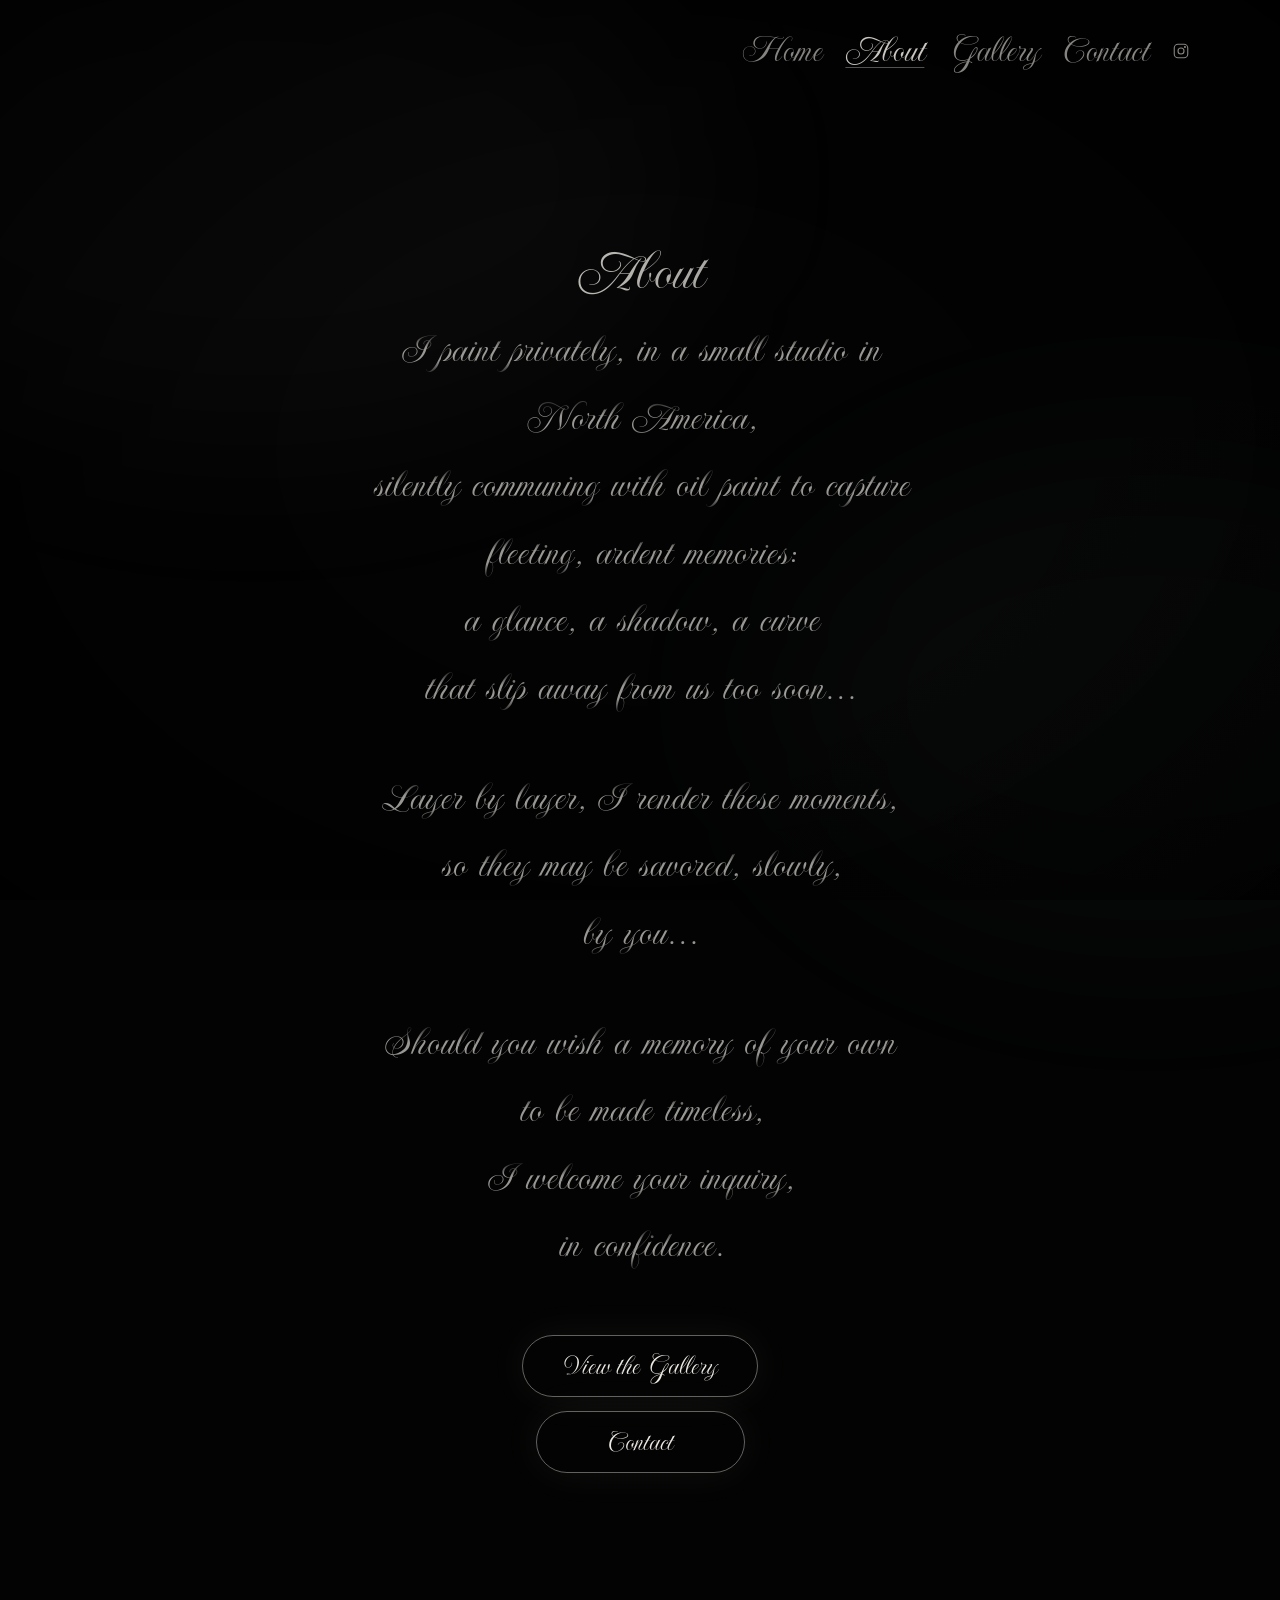
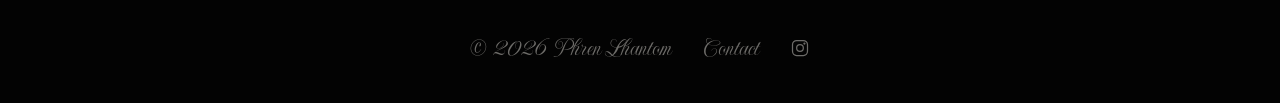
<file: about.html>
<!DOCTYPE html>
<html lang="en">
<head>
  <meta charset="utf-8">
  <meta name="viewport" content="width=device-width, initial-scale=1">
  <title>About — Phren Lhantom</title>
  <meta name="description" content="About Phren Lhantom, a painter of faces and figures in oil.">
  <meta name="theme-color" content="#030303">
  <link rel="preconnect" href="https://fonts.googleapis.com">
  <link rel="preconnect" href="https://fonts.gstatic.com" crossorigin>
  <link href="https://fonts.googleapis.com/css2?family=Imperial+Script&display=swap" rel="stylesheet">
  <link rel="stylesheet" href="styles.css?v=2026-10-25o">
  <script>document.documentElement.classList.add('js');</script>
  <script src="script.js?v=2026-10-25o" defer></script>
</head>
<body>
  <a class="skip-link" href="#main">Skip to content</a>

  <div class="site">
    <!-- Atmosphere: drifting fog and cursor halo (decorative) -->
    <div class="fog" aria-hidden="true">
      <div class="fog__blob fog__blob--a"></div>
      <div class="fog__blob fog__blob--b"></div>
      <div class="fog__vignette"></div>
    </div>
    <div class="halo" aria-hidden="true"></div>

    <div class="content">
      <nav class="nav" aria-label="Main">
        <div class="nav__links">
          <a href="index.html">Home</a>
          <a href="about.html" aria-current="page">About</a>
          <a href="gallery.html">Gallery</a>
          <a href="contact.html">Contact</a>
          <a class="nav__icon" href="https://www.instagram.com/lhantom_art/" target="_blank" rel="noopener" aria-label="Instagram (opens in a new tab)">
            <svg width="18" height="18" viewBox="0 0 24 24" fill="none" stroke="currentColor" stroke-width="1.5" aria-hidden="true" focusable="false">
              <rect x="3" y="3" width="18" height="18" rx="5"></rect>
              <circle cx="12" cy="12" r="4"></circle>
              <circle cx="17.3" cy="6.7" r="0.6" fill="currentColor"></circle>
            </svg>
          </a>
        </div>
      </nav>

      <main id="main">
        <section class="about about--page reveal" aria-labelledby="about-title">
          <h1 id="about-title" class="script-title page-title">About</h1>
          <p>I paint privately, in a small studio in North America,<br>
            silently communing with oil paint to capture fleeting, ardent memories:<br>
            a glance, a shadow, a curve<br>
            that slip away from us too soon…</p>
          <p>Layer by layer, I render these moments,<br>
            so they may be savored, slowly,<br>
            by you…</p>
          <p>Should you wish a memory of your own<br>
            to be made timeless,<br>
            I welcome your inquiry,<br>
            in confidence.</p>
          <!-- Ways onward to the other pages -->
          <p class="cta"><a class="cta__link" href="gallery.html">View the Gallery</a><a class="cta__link" href="contact.html">Contact</a></p>
        </section>
      </main>

      <footer class="footer">
        <span>© 2026 Phren Lhantom</span>
        <a href="contact.html">Contact</a>
        <a class="footer__icon" href="https://www.instagram.com/lhantom_art/" target="_blank" rel="noopener" aria-label="Instagram (opens in a new tab)">
          <svg width="20" height="20" viewBox="0 0 24 24" fill="none" stroke="currentColor" stroke-width="1.5" aria-hidden="true" focusable="false">
            <rect x="3" y="3" width="18" height="18" rx="5"></rect>
            <circle cx="12" cy="12" r="4"></circle>
            <circle cx="17.3" cy="6.7" r="0.6" fill="currentColor"></circle>
          </svg>
        </a>
      </footer>
    </div>
  </div>
</body>
</html>
</file>
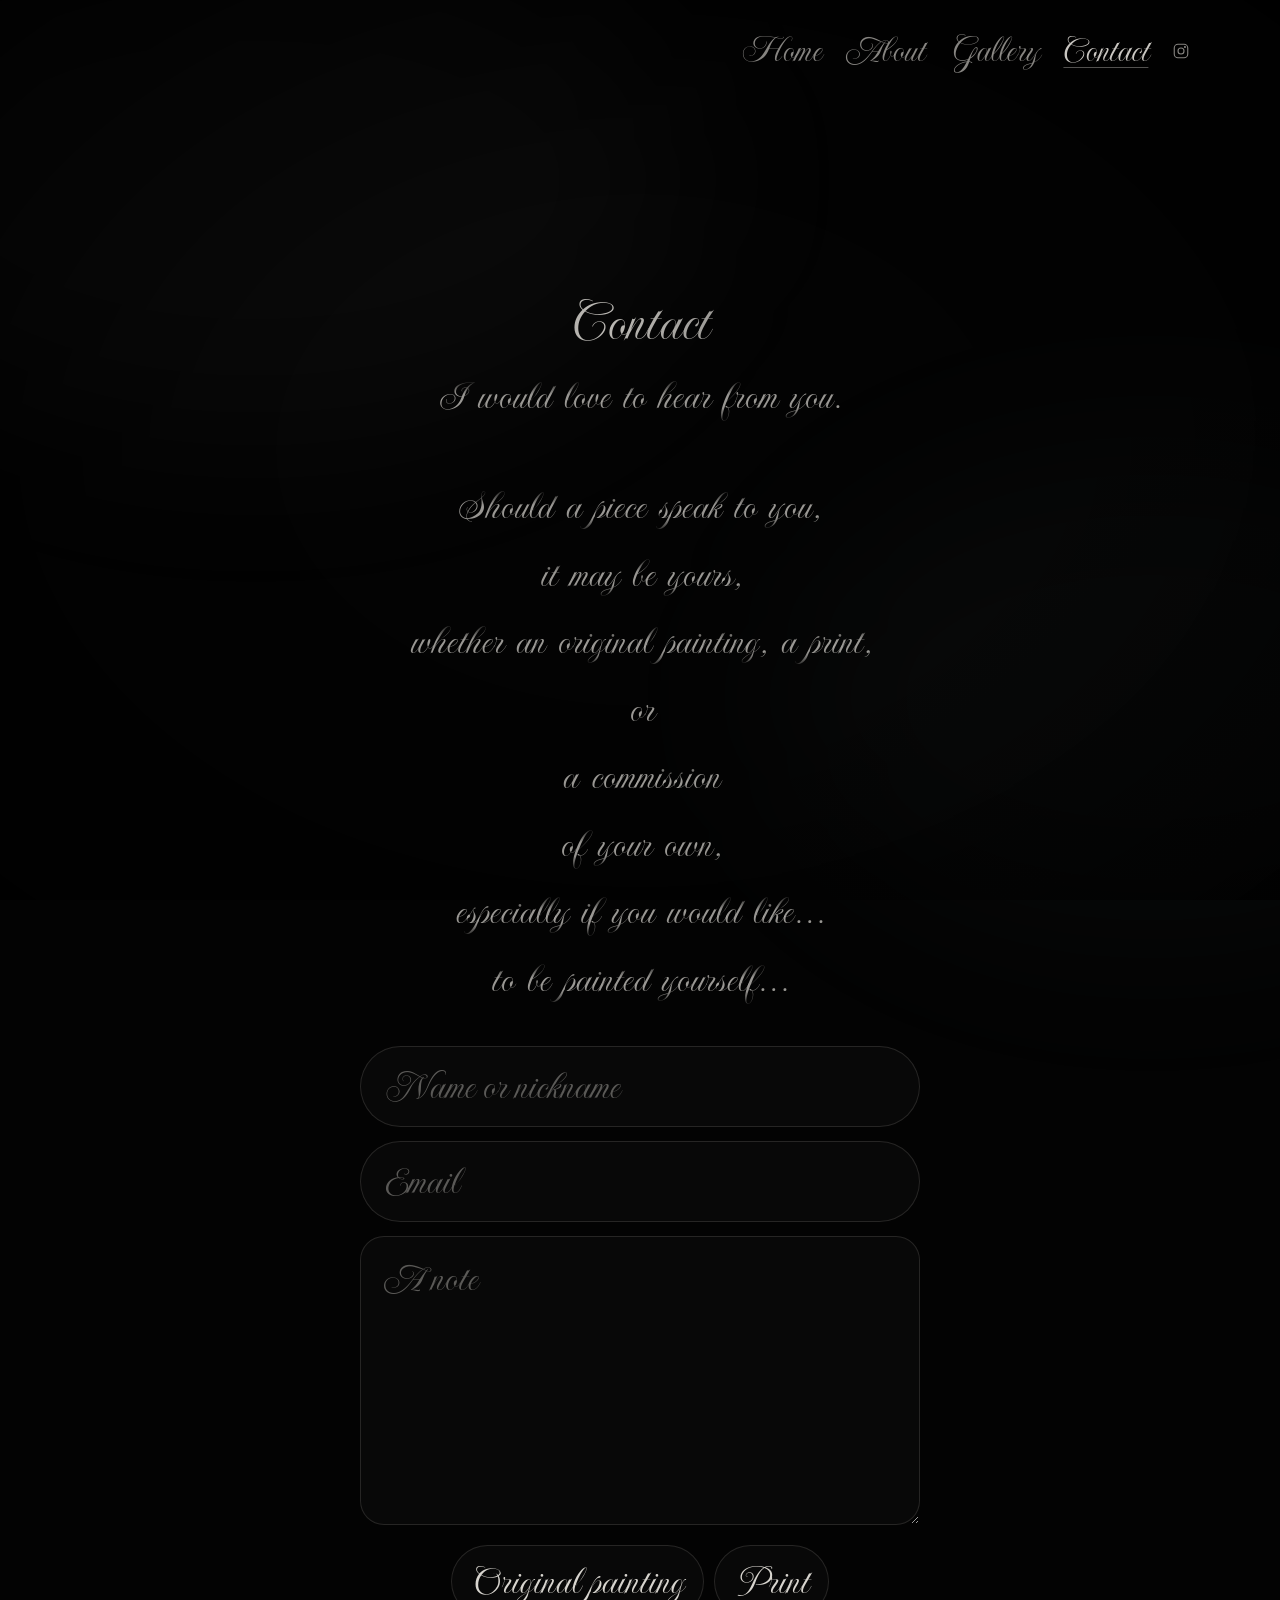
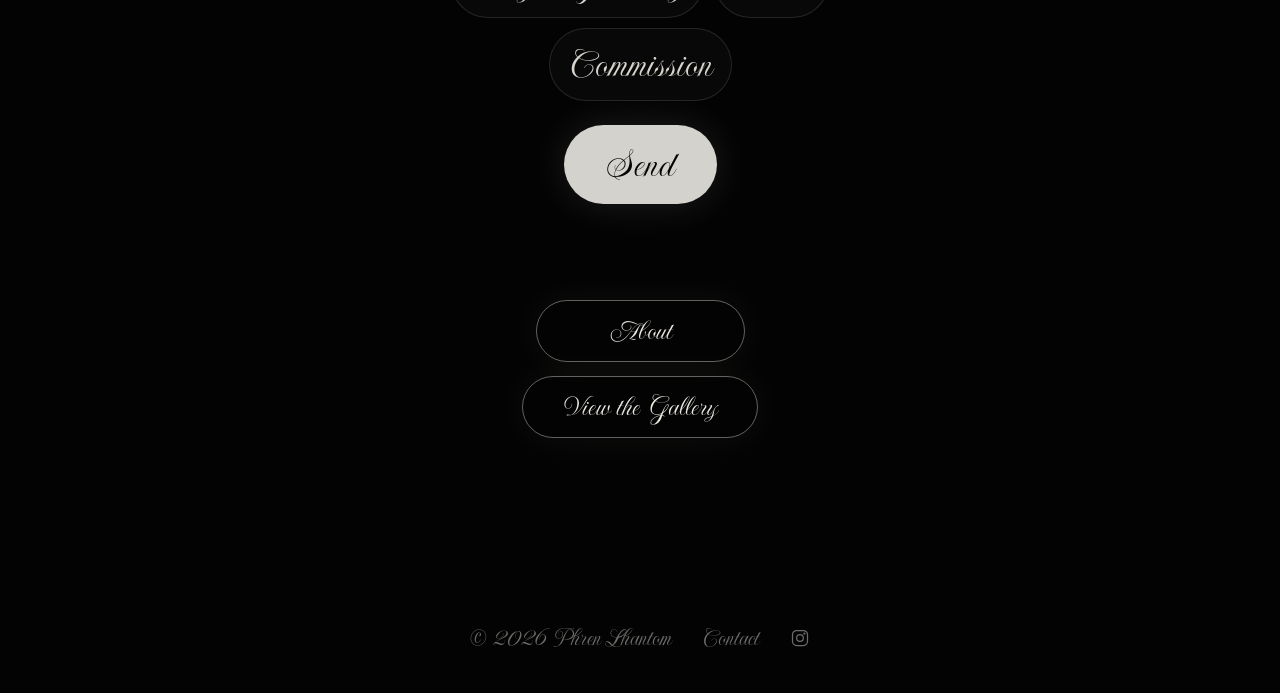
<file: contact.html>
<!DOCTYPE html>
<html lang="en">
<head>
  <meta charset="utf-8">
  <meta name="viewport" content="width=device-width, initial-scale=1">
  <title>Contact — Phren Lhantom</title>
  <meta name="description" content="Enquire about an original painting, a print, or a commission from Phren Lhantom.">
  <meta name="theme-color" content="#030303">
  <link rel="preconnect" href="https://fonts.googleapis.com">
  <link rel="preconnect" href="https://fonts.gstatic.com" crossorigin>
  <link href="https://fonts.googleapis.com/css2?family=Imperial+Script&display=swap" rel="stylesheet">
  <link rel="stylesheet" href="styles.css?v=2026-10-25o">
  <script>document.documentElement.classList.add('js');</script>
  <script src="script.js?v=2026-10-25o" defer></script>
</head>
<body>
  <a class="skip-link" href="#main">Skip to content</a>

  <div class="site">
    <!-- Atmosphere: drifting fog and cursor halo (decorative) -->
    <div class="fog" aria-hidden="true">
      <div class="fog__blob fog__blob--a"></div>
      <div class="fog__blob fog__blob--b"></div>
      <div class="fog__vignette"></div>
    </div>
    <div class="halo" aria-hidden="true"></div>

    <div class="content">
      <nav class="nav" aria-label="Main">
        <div class="nav__links">
          <a href="index.html">Home</a>
          <a href="about.html">About</a>
          <a href="gallery.html">Gallery</a>
          <a href="contact.html" aria-current="page">Contact</a>
          <a class="nav__icon" href="https://www.instagram.com/lhantom_art/" target="_blank" rel="noopener" aria-label="Instagram (opens in a new tab)">
            <svg width="18" height="18" viewBox="0 0 24 24" fill="none" stroke="currentColor" stroke-width="1.5" aria-hidden="true" focusable="false">
              <rect x="3" y="3" width="18" height="18" rx="5"></rect>
              <circle cx="12" cy="12" r="4"></circle>
              <circle cx="17.3" cy="6.7" r="0.6" fill="currentColor"></circle>
            </svg>
          </a>
        </div>
      </nav>

      <main id="main">
        <section class="form-section form-section--last reveal" aria-labelledby="contact-title">
          <div class="form-section__intro">
            <h1 id="contact-title" class="script-title script-title--tight page-title">Contact</h1>
            <p>I would love to hear from you.</p>
            <p>Should a piece speak to you,<br>
              it may be yours,<br>
              whether an original painting, a print,<br>
              or<br>
              a commission<br>
              of your own,<br>
              especially if you would like…<br>
              to be painted yourself…</p>
          </div>

          <form class="form form--enquiry" action="https://formspree.io/f/mjygnazv" method="POST">
            <input type="hidden" name="_subject" value="Website enquiry">

            <label class="visually-hidden" for="m-name">Name or nickname</label>
            <input id="m-name" name="name" placeholder="Name or nickname" autocomplete="name" required>
            <label class="visually-hidden" for="m-email">Email</label>
            <input id="m-email" name="email" type="email" placeholder="Email" autocomplete="email" required>
            <label class="visually-hidden" for="m-note">A note</label>
            <textarea id="m-note" name="note" rows="5" placeholder="A note" required></textarea>

            <fieldset class="choice">
              <legend class="visually-hidden">Your enquiry is about</legend>
              <div class="choice__options">
                <label class="choice__pill"><input type="radio" name="enquiry_type" value="Original painting"><span>Original painting</span></label>
                <label class="choice__pill"><input type="radio" name="enquiry_type" value="Print"><span>Print</span></label>
                <label class="choice__pill"><input type="radio" name="enquiry_type" value="Commission"><span>Commission</span></label>
              </div>
            </fieldset>

            <!-- Each of these is shown (and sent) only when its enquiry type is chosen.
                 The painting lists are filled in from script.js. -->
            <fieldset class="detail" data-for="Original painting" hidden disabled>
              <legend class="visually-hidden">Which original painting</legend>
              <p class="detail__text">Each original is one of a kind,<br>
                painted by hand using fine oil paints.<br>
                Once it finds its home, it belongs to you alone.<br>
                Some of them are waiting for you…<br>
                Shipping is free.<br>
                A quote will be sent to you via email with payment details.</p>
              <label class="visually-hidden" for="m-original">Painting name</label>
              <select id="m-original" name="original_painting" data-paintings="originals" required>
                <option value="">Painting name</option>
              </select>
            </fieldset>

            <fieldset class="detail" data-for="Print" hidden disabled>
              <legend class="visually-hidden">Which print</legend>
              <p class="detail__text">Prints are limited to an edition of ten small and four large per painting, exact dimensions vary, each one signed.<br>
                Shipping is not included with prints.<br>
                A quote will be sent to you via email with payment details.</p>
              <label class="visually-hidden" for="m-print">Painting name</label>
              <select id="m-print" name="print_of" data-paintings="all" required>
                <option value="">Painting name</option>
              </select>
              <div class="choice__options" role="radiogroup" aria-label="Print size">
                <label class="choice__pill"><input type="radio" name="print_size" value="Small" required><span>Small</span></label>
                <label class="choice__pill"><input type="radio" name="print_size" value="Large"><span>Large</span></label>
              </div>
            </fieldset>

            <fieldset class="detail commission" data-for="Commission" hidden disabled>
              <legend class="visually-hidden">Your commission</legend>
              <p class="detail__text">For commissions, each piece is given careful attention, so not every commission can be accepted.<br>
                Share your vision with me, and include, as best you can, a budget, timeline and as many details as possible.<br>
                Every enquiry will receive a reply directly from me, whether I approve the commission or not.<br>
                A quote will be sent to you in that email, and shipping is free.<br>
                Should your commission be approved, I will ask for an inspiration photograph,<br>
                which you can send by email and which will be kept confidential.</p>
              <label class="visually-hidden" for="m-description">Description of the piece you have in mind</label>
              <textarea id="m-description" name="commission_description" rows="4" placeholder="Description of the piece you have in mind"></textarea>
              <label class="visually-hidden" for="m-size">Desired size</label>
              <select id="m-size" name="desired_size">
                <option value="">Desired size</option>
                <option>8 × 10 in (20 × 25 cm)</option>
                <option>9 × 12 in (23 × 30 cm)</option>
                <option>11 × 14 in (28 × 36 cm)</option>
                <option>12 × 16 in (30 × 40 cm)</option>
                <option>16 × 20 in (40 × 50 cm)</option>
                <option>18 × 24 in (45 × 60 cm)</option>
                <option>20 × 24 in (50 × 60 cm)</option>
                <option>24 × 30 in (60 × 75 cm)</option>
                <option>24 × 36 in (60 × 90 cm)</option>
                <option>30 × 40 in (75 × 100 cm)</option>
                <option>36 × 48 in (90 × 120 cm)</option>
                <option>Not sure yet</option>
                <option>Another size (in my note)</option>
              </select>
              <!-- A plain field showing its placeholder; it becomes a date picker when tapped (script.js) -->
              <label class="visually-hidden" for="m-date">Desired date to be received by</label>
              <input id="m-date" name="receive_by" type="text" placeholder="Desired date to be received by" data-date-field>
              <label class="visually-hidden" for="m-purpose">Purpose of the painting</label>
              <select id="m-purpose" name="purpose">
                <option value="">Purpose of the painting</option>
                <option>For yourself</option>
                <option>A gift</option>
                <option>A birthday</option>
                <option>An anniversary</option>
                <option>A wedding or engagement</option>
                <option>A memorial</option>
                <option>For a home or space</option>
                <option>Something else (in my note)</option>
              </select>
              <label class="visually-hidden" for="m-budget">Budget in Canadian dollars (CAD)</label>
              <input id="m-budget" name="budget" placeholder="Budget (Canadian $)">

              <!-- Used once uploads are switched on in script.js -->
              <div class="upload">
                <div class="upload__row">
                  <label class="upload__button" for="m-photo">Add inspiration photo</label>
                  <input id="m-photo" class="visually-hidden" type="file" name="inspiration_photo" accept=".jpg,.jpeg,.png,.heic,image/jpeg,image/png,image/heic" required>
                  <span class="upload__name" aria-live="polite">No photo chosen</span>
                </div>
                <p class="upload__note">Inspiration photos are kept confidential. JPG, PNG or HEIC, up to 10 MB.</p>
              </div>

              <!-- Discount questions, answered with a switch -->
              <label class="toggle">
                <span class="toggle__text">Would you be open to me sharing your commission on my socials, with a photograph of the finished piece?
                  <strong class="toggle__offer">You&nbsp;will&nbsp;receive&nbsp;15%&nbsp;off.</strong></span>
                <input class="toggle__input" type="checkbox" role="switch" name="share_on_socials" value="Yes">
                <span class="toggle__switch" aria-hidden="true"></span>
              </label>
              <label class="toggle">
                <span class="toggle__text">Would you also be happy for your piece to live on as a limited edition print for others to collect?
                  <strong class="toggle__offer">You&nbsp;will&nbsp;receive&nbsp;25%&nbsp;off.</strong></span>
                <input class="toggle__input" type="checkbox" role="switch" name="offer_as_print" value="Yes">
                <span class="toggle__switch" aria-hidden="true"></span>
              </label>
              <p class="detail__text">Should you accept both, you will receive 40% off.<br>
                (Sharing on socials, 15% off + limited edition prints, 25% off = 40% off)</p>
            </fieldset>

            <button type="submit">Send</button>
            <p class="form__status" role="status" aria-live="polite"></p>
          </form>

          <!-- Ways onward to the other pages -->
          <p class="cta cta--end"><a class="cta__link" href="about.html">About</a><a class="cta__link" href="gallery.html">View the Gallery</a></p>
        </section>
      </main>

      <footer class="footer">
        <span>© 2026 Phren Lhantom</span>
        <a href="contact.html" aria-current="page">Contact</a>
        <a class="footer__icon" href="https://www.instagram.com/lhantom_art/" target="_blank" rel="noopener" aria-label="Instagram (opens in a new tab)">
          <svg width="20" height="20" viewBox="0 0 24 24" fill="none" stroke="currentColor" stroke-width="1.5" aria-hidden="true" focusable="false">
            <rect x="3" y="3" width="18" height="18" rx="5"></rect>
            <circle cx="12" cy="12" r="4"></circle>
            <circle cx="17.3" cy="6.7" r="0.6" fill="currentColor"></circle>
          </svg>
        </a>
      </footer>
    </div>
  </div>
</body>
</html>
</file>
<file: styles.css>
/* Phren Lhantom — single-page portfolio */

:root {
  --bg: #030303;
  --text: #d8d5cf;
  --bright: #ece9e3;
  --muted: #5e5d5b;
  --field-border: rgba(216, 213, 207, .14);
  --field-border-focus: rgba(216, 213, 207, .45);
  --field-fill: rgba(255, 255, 255, .025);
  --button-bg: rgba(236, 233, 227, .9);

  /* One romantic script for every word on the site (name, titles, text, menu, form, footer) */
  --script: 'Imperial Script', cursive;
  --prose-font: var(--script);
  --body-font: var(--script);

  /* About, Contact intro and the menu share one size and brightness
     (large enough to read comfortably in a script font, faded like a whisper) */
  --text-size: clamp(32px, 3vw, 38px);
  /* Everything in the contact form matches the Contact paragraph size */
  --form-size: var(--prose-size);
  --text-color: rgba(216, 213, 207, .62);

  /* About and Contact text: larger, and lit like candlelight along each line.
     The fade repeats once per line, so the middle of every letter is bright
     and the long upper and lower flourishes fade away. */
  --prose-size: clamp(35px, 3.3vw, 44px);
  /* Soft, faded ink */
  --prose-color: rgba(226, 223, 217, .68);
  --prose-line: 1.6em;
  /* The same lighting as a mask, for the shimmering name */
  --letter-fade: linear-gradient(to bottom,
    rgba(0, 0, 0, .35) 0%, rgba(0, 0, 0, .35) 30%, #000 47%,
    #000 66%, rgba(0, 0, 0, .35) 82%, rgba(0, 0, 0, .35) 100%);


  --pagepad: clamp(24px, 7vw, 96px);
  --focus-ring: 1px solid rgba(236, 233, 227, .7);
}

/* ---------- Base ---------- */

*, *::before, *::after { box-sizing: border-box; }

html { scroll-behavior: smooth; }

body {
  margin: 0;
  background: var(--bg);
  color: var(--text);
  font-family: var(--body-font);
  /* This script sets words close together; open them up a little */
  word-spacing: .12em;
  /* No fake italics or bold on the script font */
  font-synthesis: none;
  -webkit-font-smoothing: antialiased;
}

a {
  color: inherit;
  text-decoration: none;
  transition: opacity .6s ease;
}
a:hover { opacity: .5; }

input, textarea, button, select { font: inherit; color: inherit; }

input::placeholder, textarea::placeholder { color: var(--text); opacity: .4; }

/* Ghost cursor; form fields keep the normal text cursor */
html, body, a, button, label, figure, figure * {
  cursor: url("data:image/svg+xml,%3Csvg xmlns='http://www.w3.org/2000/svg' width='20' height='23' viewBox='0 0 28 32'%3E%3Cpath d='M5 15a9 9 0 0 1 18 0v13l-3-2.3-3 2.3-3-2.3-3 2.3-3-2.3-3 2.3z' fill='%23ecebe7' fill-opacity='.88' stroke='%230a0a0b' stroke-width='1.3' stroke-linejoin='round'/%3E%3Ccircle cx='11' cy='14' r='1.5' fill='%230a0a0b'/%3E%3Ccircle cx='17' cy='14' r='1.5' fill='%230a0a0b'/%3E%3C/svg%3E") 10 4, auto !important;
}
input, textarea { cursor: text; }
/* No ghost over an enlarged painting */
.lightbox, .lightbox * { cursor: default !important; }
.lightbox__close { cursor: pointer !important; }

/* Keyboard focus */
:focus-visible {
  outline: var(--focus-ring);
  outline-offset: 4px;
  border-radius: 4px;
}

.visually-hidden {
  position: absolute !important;
  width: 1px;
  height: 1px;
  margin: -1px;
  padding: 0;
  overflow: hidden;
  clip: rect(0 0 0 0);
  white-space: nowrap;
  border: 0;
}

.skip-link {
  position: absolute;
  left: 16px;
  top: -100px;
  z-index: 10;
  padding: 10px 18px;
  border-radius: 999px;
  background: var(--bright);
  color: var(--bg);
  font-style: italic;
}
.skip-link:focus { top: 16px; }
.skip-link:hover { opacity: 1; }

/* ---------- Layout ---------- */

.site {
  position: relative;
  min-height: 100vh;
  overflow: hidden;
}

.content {
  position: relative;
  z-index: 1;
}

/* ---------- Atmosphere ---------- */

.fog {
  position: fixed;
  inset: 0;
  z-index: 0;
  pointer-events: none;
  animation: breathe 14s ease-in-out infinite;
}

.fog__blob {
  position: absolute;
  border-radius: 50%;
  filter: blur(90px);
}
.fog__blob--a {
  width: 70vw;
  height: 60vh;
  left: -15vw;
  top: -10vh;
  background: rgba(190, 192, 200, .035);
  animation: drift1 40s ease-in-out infinite;
}
.fog__blob--b {
  width: 60vw;
  height: 55vh;
  right: -20vw;
  bottom: -5vh;
  background: rgba(170, 172, 182, .03);
  animation: drift2 52s ease-in-out infinite;
}
.fog__vignette {
  position: absolute;
  inset: 0;
  background: radial-gradient(ellipse at 50% 50%, transparent 40%, rgba(0, 0, 0, .7) 100%);
}

.halo {
  position: fixed;
  left: 0;
  top: 0;
  z-index: 2;
  width: 240px;
  height: 240px;
  border-radius: 50%;
  pointer-events: none;
  background: radial-gradient(circle, rgba(225, 225, 235, .10) 0%, rgba(225, 225, 235, .05) 30%, rgba(225, 225, 235, 0) 65%);
  mix-blend-mode: screen;
  opacity: 0;
  transform: translate(-9999px, -9999px);
  transition: opacity 1.2s ease;
}
.halo:not(.is-enabled) { display: none; }

/* Soft light where a finger touches empty space */
.tap-light {
  position: fixed;
  z-index: 2;
  width: 160px;
  height: 160px;
  margin: -80px 0 0 -80px;
  border-radius: 50%;
  pointer-events: none;
  background: radial-gradient(circle, rgba(236, 233, 227, .22) 0%, rgba(225, 225, 235, .08) 35%, rgba(225, 225, 235, 0) 68%);
  mix-blend-mode: screen;
  animation: tap-light 1.6s ease-out forwards;
}

@keyframes drift1 {
  0%, 100% { transform: translate(-10%, -5%) scale(1); }
  50%      { transform: translate(8%, 6%) scale(1.15); }
}
@keyframes drift2 {
  0%, 100% { transform: translate(6%, 4%) scale(1.1); }
  50%      { transform: translate(-8%, -6%) scale(.95); }
}
@keyframes breathe {
  0%, 100% { opacity: .85; }
  50%      { opacity: 1; }
}
@keyframes haunt {
  0%, 100% { opacity: .5; transform: translateY(0); filter: blur(.8px); }
  50%      { opacity: .95; transform: translateY(-8px); filter: blur(0); }
}
@keyframes tap-light {
  0%   { opacity: 0; transform: scale(.4); }
  15%  { opacity: 1; }
  100% { opacity: 0; transform: scale(1.15); }
}
@keyframes shimmer {
  0%   { background-position: 0% 50%; }
  100% { background-position: 200% 50%; }
}

/* ---------- Scroll reveal (only when JS is running) ---------- */

.js .reveal {
  opacity: 0;
  transform: translateY(28px);
  filter: blur(10px);
  transition: opacity 1.8s ease, transform 1.8s ease, filter 1.8s ease;
}
.js .reveal--hero { transition-duration: 2.2s; }
.js .reveal.is-visible {
  opacity: 1;
  transform: none;
  filter: blur(0);
}

/* ---------- Nav ---------- */

.nav {
  display: flex;
  justify-content: flex-end;
  align-items: center;
  flex-wrap: wrap;
  gap: 12px 28px;
  padding: 28px var(--pagepad);
  font-family: var(--prose-font);
  font-size: var(--text-size);
  color: var(--text-color);
}

.nav__links {
  display: flex;
  flex-wrap: wrap;
  align-items: center;
  gap: 0 24px;
}
.nav__links a {
  display: inline-flex;
  align-items: center;
}
/* The page you're on */
.nav__links a[aria-current="page"] {
  color: rgba(236, 233, 227, .85);
  text-decoration: underline;
  text-decoration-thickness: 1px;
  text-underline-offset: 6px;
  text-decoration-color: rgba(236, 233, 227, .35);
}

/* ---------- Hero ---------- */

.hero {
  padding: clamp(48px, 10vw, 140px) var(--pagepad) clamp(40px, 7vw, 96px);
  text-align: center;
}

.hero__name {
  margin: 0;
  font-family: var(--prose-font);
  font-weight: 400;
  font-size: clamp(42px, 12vw, 140px);
  line-height: 1.6;
  word-spacing: .12em;
  background: linear-gradient(100deg,
    rgba(220, 217, 211, .25) 0%,
    rgba(240, 238, 234, .95) 25%,
    rgba(220, 217, 211, .25) 50%,
    rgba(240, 238, 234, .95) 75%,
    rgba(220, 217, 211, .25) 100%);
  background-size: 200% 100%;
  -webkit-background-clip: text;
  background-clip: text;
  color: transparent;
  will-change: transform, opacity;
  animation: haunt 7s ease-in-out infinite, shimmer 14s linear infinite;
  /* Bright through the middle of the letters, the tall loops and tails fade */
  -webkit-mask-image: var(--letter-fade);
  mask-image: var(--letter-fade);
}

/* ---------- Section titles ---------- */

.script-title {
  margin: 0 0 12px;
  font-family: var(--script);
  font-weight: 400;
  /* Smaller than the name on phones, so the name stays the focus */
  font-size: clamp(30px, 8.2vw, 60px);
  line-height: 1.1;
  text-align: center;
  background: linear-gradient(100deg, rgba(236, 233, 227, .35), rgba(236, 233, 227, .8) 45%, rgba(236, 233, 227, .35));
  -webkit-background-clip: text;
  background-clip: text;
  color: transparent;
  filter: blur(.3px);
}
.script-title--tight { margin-bottom: 8px; }

/* ---------- About ---------- */

.about {
  max-width: 680px;
  margin: 0 auto;
  padding: clamp(24px, 5vw, 64px) var(--pagepad) clamp(64px, 10vw, 140px);
  text-align: center;
}
.about p:not(.cta) {
  margin: 0;
  font-family: var(--prose-font);
  font-size: var(--prose-size);
  line-height: var(--prose-line);
  word-spacing: .12em;
  /* Bright middle of each line, faded loops above and below:
     the fade repeats once per line as a mask */
  color: var(--prose-color);
  -webkit-mask: var(--letter-fade) 0 0 / 100% var(--prose-line) repeat-y;
  mask: var(--letter-fade) 0 0 / 100% var(--prose-line) repeat-y;
  text-wrap: pretty;
}

.about p + p:not(.cta) { margin-top: 1em; }
/* A line that must not wrap; it shrinks a touch on the narrowest phones instead */
.one-line {
  white-space: nowrap;
  font-size: min(1em, 7.4vw);
}
.about .cta { margin-top: clamp(32px, 6vw, 56px); }

/* ---------- Gallery ---------- */

.gallery {
  max-width: 1280px;
  margin: 0 auto;
  padding: 0 clamp(20px, 7vw, 96px);
}

.gallery__grid {
  columns: 2 300px;
  column-gap: clamp(24px, 5vw, 72px);
}

.gallery__noscript { text-align: center; opacity: .7; }

/* Gallery page */
.gallery--page { padding-bottom: clamp(48px, 8vw, 112px); }
.page-title { padding-top: clamp(24px, 6vw, 72px); }
.gallery--page .page-title { margin-bottom: clamp(28px, 5vw, 56px); }

/* Home page: one featured painting, then a way into the gallery */
.gallery--featured { padding-bottom: clamp(64px, 10vw, 140px); }
.gallery__grid--featured {
  columns: 1;
  max-width: 460px;
  margin: 0 auto;
}

/* One or more buttons to other pages, stacked and centered */
.cta {
  display: flex;
  flex-direction: column;
  align-items: center;
  gap: 14px;
  margin: 0;
  text-align: center;
}
/* At the end of the Gallery and Contact pages */
.cta--end { margin-top: clamp(40px, 8vw, 96px); }
/* Stacked buttons share one width so they line up */
.cta__link { min-width: 11em; justify-content: center; }
.cta__link {
  display: inline-flex;
  align-items: center;
  min-height: 48px;
  padding: 12px 40px;
  border: 1px solid var(--field-border-focus);
  border-radius: 999px;
  font-size: 19px;
  font-style: italic;
  color: var(--bright);
  box-shadow: 0 0 40px rgba(236, 233, 227, .06);
  transition: background .8s ease, box-shadow .8s ease;
}
.cta__link:hover {
  opacity: 1;
  background: rgba(236, 233, 227, .06);
  box-shadow: 0 0 60px rgba(236, 233, 227, .16);
}

.piece {
  position: relative;
  margin: 0 0 clamp(28px, 5vw, 72px);
  break-inside: avoid;
  border-radius: 18px;
  overflow: hidden;
  /* Keeps rounded corners clipping the scaled image in Safari */
  isolation: isolate;
  box-shadow: 0 30px 80px -20px rgba(0, 0, 0, .8), 0 0 60px -10px rgba(200, 200, 210, .03);
  transition: box-shadow 1s ease;
}
.js .piece.reveal {
  transition: opacity 1.6s ease, transform 1.6s ease, filter 1.6s ease, box-shadow 1s ease;
}
.piece:focus-visible { outline-offset: 6px; border-radius: 18px; }

.piece__art {
  position: relative;
  transition: transform 1.4s ease;
}

.piece__placeholder {
  display: flex;
  align-items: center;
  justify-content: center;
  background: radial-gradient(ellipse at 50% 40%, #1c1c1f, #121214);
  font-family: var(--body-font);
  font-size: 14px;
  color: var(--muted);
}

/* The image sits over the placeholder until it loads, then takes its natural ratio */
.piece__img {
  position: absolute;
  inset: 0;
  width: 100%;
  height: 100%;
  object-fit: cover;
  opacity: 0;
}
.piece.has-image .piece__placeholder { display: none; }
.piece.has-image .piece__img {
  position: static;
  display: block;
  height: auto;
  opacity: 1;
}

/* Copyright mark, bottom-right of every painting */
.watermark {
  position: absolute;
  right: 14px;
  bottom: 12px;
  z-index: 1;
  pointer-events: none;
  user-select: none;
  font-family: var(--script);
  font-size: 19px;
  line-height: 1;
  color: rgba(236, 233, 227, .55);
  text-shadow: 0 1px 6px rgba(0, 0, 0, .6);
}
/* The caption covers the bottom of the tile, so the mark moves out of its way */
.piece:focus-visible .watermark { opacity: 0; }
@media (hover: hover) {
  .piece:hover .watermark { opacity: 0; }
}
.watermark { transition: opacity .9s ease; }

/* Stops long-press "Save image" on phones */
.piece__img,
.lightbox__img {
  -webkit-touch-callout: none;
  -webkit-user-drag: none;
  user-select: none;
}

.piece__caption {
  position: absolute;
  inset: 0;
  display: flex;
  flex-direction: column;
  justify-content: flex-end;
  gap: 2px;
  padding: 28px;
  background: linear-gradient(to top, rgba(8, 8, 9, .88), rgba(8, 8, 9, 0) 55%);
  opacity: 0;
  transition: opacity .9s ease;
}
.piece__title {
  font-size: 24px;
  font-style: italic;
  color: var(--bright);
}
.piece__meta {
  font-size: 16px;
  opacity: .75;
}

/* Details: hover (mouse) or keyboard focus; a tap enlarges instead */
.piece:focus-visible .piece__caption { opacity: 1; }
.piece:focus-visible .piece__art { transform: scale(1.03); }
.piece:focus-visible {
  box-shadow: 0 30px 80px -20px rgba(0, 0, 0, .8), 0 0 60px -10px rgba(200, 200, 210, .12);
}

@media (hover: hover) {
  .piece:hover .piece__caption { opacity: 1; }
  .piece:hover .piece__art { transform: scale(1.03); }
  .piece:hover {
    box-shadow: 0 30px 80px -20px rgba(0, 0, 0, .8), 0 0 60px -10px rgba(200, 200, 210, .12);
  }
}

/* ---------- Lightbox (enlarged painting) ---------- */

.lightbox-open { overflow: hidden; }
/* No halo or tap light over an enlarged painting */
.lightbox-open .halo,
.lightbox-open .tap-light { display: none !important; }

.lightbox {
  width: 100vw;
  height: 100dvh;
  max-width: none;
  max-height: none;
  margin: 0;
  padding: 0;
  border: 0;
  background: transparent;
  color: var(--text);
}
.lightbox[open] {
  display: flex;
  align-items: center;
  justify-content: center;
  animation: lightbox-in .5s ease;
}
.lightbox::backdrop {
  background: rgba(2, 2, 2, .95);
}
.lightbox:focus-visible { outline: none; }

.lightbox__figure {
  display: flex;
  flex-direction: column;
  align-items: center;
  gap: 16px;
  margin: 0;
  padding: 64px 16px 32px;
  max-width: 100%;
  max-height: 100%;
}

.lightbox__art { position: relative; }
.lightbox__art .watermark { font-size: clamp(19px, 3vw, 29px); right: 18px; bottom: 14px; }

.lightbox__img {
  display: block;
  max-width: min(100%, 1400px);
  max-height: calc(100dvh - 180px);
  object-fit: contain;
  border-radius: 8px;
}
.lightbox__placeholder {
  width: min(88vw, calc((100dvh - 180px) * .75), 900px);
  border-radius: 8px;
}

.lightbox__caption {
  display: flex;
  flex-direction: column;
  align-items: center;
  gap: 2px;
  text-align: center;
}
.lightbox__title {
  font-size: 24px;
  font-style: italic;
  color: var(--bright);
}
.lightbox__meta {
  font-size: 16px;
  opacity: .75;
}
.lightbox__availability {
  margin-top: 4px;
  font-size: 16px;
  font-style: italic;
  color: var(--bright);
}

.lightbox__close {
  position: absolute;
  top: 12px;
  right: 12px;
  width: 44px;
  height: 44px;
  border: 0;
  border-radius: 50%;
  background: transparent;
  font-size: 32px;
  line-height: 1;
  opacity: .8;
  transition: opacity .6s ease;
}
.lightbox__close:hover { opacity: 1; }

@keyframes lightbox-in {
  from { opacity: 0; }
  to   { opacity: 1; }
}

/* ---------- Forms ---------- */

.form-section {
  max-width: 560px;
  margin: 0 auto;
  padding: clamp(40px, 9vw, 128px) var(--pagepad) clamp(64px, 10vw, 140px);
}
.form-section--last { padding-bottom: clamp(80px, 12vw, 160px); }

.form-section__intro {
  margin-bottom: 32px;
  text-align: center;
}
.form-section__intro p,
.detail__text {
  margin: 0;
  font-family: var(--prose-font);
  font-size: var(--prose-size);
  line-height: var(--prose-line);
  word-spacing: .12em;
  /* Bright middle of each line, faded loops above and below:
     the fade repeats once per line as a mask */
  color: var(--prose-color);
  -webkit-mask: var(--letter-fade) 0 0 / 100% var(--prose-line) repeat-y;
  mask: var(--letter-fade) 0 0 / 100% var(--prose-line) repeat-y;
  text-wrap: pretty;
}
.form-section__intro p + p { margin-top: 1em; }
.detail__text { text-align: center; }

.form {
  display: flex;
  flex-direction: column;
  gap: 14px;
}

.form input,
.form textarea,
.form select {
  width: 100%;
  border: 1px solid var(--field-border);
  border-radius: 999px;
  background: var(--field-fill);
  padding: 14px 22px;
  font-size: var(--form-size);
  outline: none;
  transition: border-color .6s ease, box-shadow .6s ease;
}
.form textarea {
  border-radius: 24px;
  padding: 16px 22px;
  resize: vertical;
}
/* Painting picker: a pill like the other fields, with a thin arrow */
.form select {
  appearance: none;
  padding-right: 48px;
  background-image: url("data:image/svg+xml,%3Csvg xmlns='http://www.w3.org/2000/svg' width='12' height='8' viewBox='0 0 12 8'%3E%3Cpath d='M1 1.5l5 5 5-5' fill='none' stroke='%23d8d5cf' stroke-width='1.3'/%3E%3C/svg%3E");
  background-repeat: no-repeat;
  background-position: right 22px center;
}
.form select:invalid,
.form select:has(option[value=""]:checked) { color: rgba(216, 213, 207, .4); }
.form option { background: var(--bg); color: var(--text); }

.form input:focus,
.form textarea:focus,
.form select:focus {
  border-color: var(--field-border-focus);
}
/* A soft extra ring so keyboard users can find the field */
.form input:focus-visible,
.form textarea:focus-visible {
  outline: none;
  box-shadow: 0 0 0 3px rgba(236, 233, 227, .08);
}

.form button {
  align-self: center;
  margin-top: 10px;
  border: 0;
  border-radius: 999px;
  padding: 14px 44px;
  background: var(--button-bg);
  color: var(--bg);
  font-size: var(--form-size);
  font-style: italic;
  box-shadow: 0 0 40px rgba(236, 233, 227, .12);
  transition: box-shadow .8s ease, background .8s ease;
}
.form button:hover {
  background: var(--bright);
  box-shadow: 0 0 60px rgba(236, 233, 227, .28);
}
.form button:disabled { opacity: .6; }
.form button:focus-visible { outline-offset: 4px; border-radius: 999px; }

/* Groups of fields (enquiry type, commission details) */
.form fieldset {
  min-width: 0;
  margin: 0;
  padding: 0;
  border: 0;
}
.detail {
  display: flex;
  flex-direction: column;
  gap: 14px;
  margin-top: 10px !important;
}
.detail[hidden] { display: none; }

.form__legend {
  padding: 0;
  margin-bottom: 12px;
  font-size: var(--form-size);
  font-style: italic;
  opacity: .8;
}
.choice { margin-top: 6px !important; }
.choice .form__legend,
.commission .form__legend { width: 100%; text-align: center; }

.choice__options {
  display: flex;
  flex-wrap: wrap;
  justify-content: center;
  gap: 10px;
}
.choice__pill { position: relative; }
.choice__pill input {
  position: absolute;
  opacity: 0;
  pointer-events: none;
}
.choice__pill span {
  display: inline-flex;
  align-items: center;
  min-height: 44px;
  padding: 10px 20px;
  border: 1px solid var(--field-border);
  border-radius: 999px;
  background: var(--field-fill);
  font-size: var(--form-size);
  transition: border-color .6s ease, background .6s ease, color .6s ease;
}
.choice__pill:hover span { border-color: var(--field-border-focus); }
.choice__pill input:checked + span {
  border-color: transparent;
  background: var(--button-bg);
  color: var(--bg);
}
.choice__pill input:focus-visible + span { outline: var(--focus-ring); outline-offset: 3px; }

/* Photo upload */
.upload__row {
  display: flex;
  flex-wrap: wrap;
  align-items: center;
  gap: 10px 14px;
}
.upload__button {
  display: inline-flex;
  align-items: center;
  min-height: 44px;
  padding: 10px 22px;
  border: 1px dashed var(--field-border-focus);
  border-radius: 999px;
  font-size: var(--form-size);
  font-style: italic;
  transition: background .6s ease;
}
.upload__button:hover { background: rgba(236, 233, 227, .06); }
.upload:focus-within .upload__button { outline: var(--focus-ring); outline-offset: 3px; }
.upload__name {
  font-size: var(--form-size);
  opacity: .8;
  overflow-wrap: anywhere;
}
.upload__note {
  margin: 8px 0 0;
  font-size: var(--form-size);
  line-height: var(--prose-line);
  text-align: center;
  color: var(--prose-color);
  -webkit-mask: var(--letter-fade) 0 0 / 100% var(--prose-line) repeat-y;
  mask: var(--letter-fade) 0 0 / 100% var(--prose-line) repeat-y;
}
.upload-off { margin: 0; }

/* Discount questions: centered, with a quiet switch beneath instead of a checkbox */
.toggle {
  position: relative;
  display: flex;
  flex-direction: column;
  align-items: center;
  text-align: center;
  gap: 12px;
  margin-top: 6px;
  font-size: var(--form-size);
}
/* Faded like the rest of the Contact text, loops softer than the letters */
.toggle__text {
  line-height: var(--prose-line);
  color: var(--prose-color);
  -webkit-mask: var(--letter-fade) 0 0 / 100% var(--prose-line) repeat-y;
  mask: var(--letter-fade) 0 0 / 100% var(--prose-line) repeat-y;
}
/* The discount itself, on its own line and drawn a little bolder */
.toggle__offer {
  display: block;
  font-weight: inherit;
  -webkit-text-stroke: .3px currentColor;
}
.toggle__input {
  position: absolute;
  opacity: 0;
  pointer-events: none;
}
.toggle__switch {
  position: relative;
  flex: none;
  width: 52px;
  height: 30px;
  border: 1px solid var(--field-border-focus);
  border-radius: 999px;
  background: var(--field-fill);
  transition: background .6s ease, border-color .6s ease;
}
.toggle__switch::after {
  content: '';
  position: absolute;
  top: 4px;
  left: 4px;
  width: 20px;
  height: 20px;
  border-radius: 50%;
  background: rgba(216, 213, 207, .55);
  transition: transform .6s ease, background .6s ease;
}
.toggle__input:checked + .toggle__switch {
  border-color: transparent;
  background: var(--button-bg);
}
.toggle__input:checked + .toggle__switch::after {
  transform: translateX(22px);
  background: var(--bg);
}
.toggle__input:focus-visible + .toggle__switch { outline: var(--focus-ring); outline-offset: 3px; }

.form__status {
  margin: 0;
  min-height: 1em;
  text-align: center;
  font-size: var(--form-size);
  font-style: italic;
}
.form__status:empty { display: none; }

.form-thanks {
  margin: 0;
  text-align: center;
  font-size: var(--form-size);
  font-style: italic;
  color: var(--bright);
}

/* ---------- Footer ---------- */

.footer__icon { display: inline-flex; align-items: center; }
.footer {
  display: flex;
  justify-content: center;
  flex-wrap: wrap;
  gap: 12px 32px;
  padding: 32px var(--pagepad) 40px;
  font-size: 16px;
  align-items: center;
  opacity: .5;
}

/* ---------- Small screens ---------- */

@media (max-width: 640px) {
  /* Four links and the icon on one line: slightly smaller, centered, tighter */
  .nav {
    justify-content: center;
    padding: 16px 14px;
    font-size: 28px;
  }
  /* Tighter gaps so the Instagram icon stays on the same line as the links */
  .nav__links { gap: 0 12px; }
  .footer { gap: 4px 20px; }
  /* Lighter fog on phones, which struggle with very large blurs */
  .fog__blob { filter: blur(48px); }
  /* 44px tap targets */
  .nav__links a,
  .footer a {
    min-height: 44px;
    display: inline-flex;
    align-items: center;
  }
  .nav__icon { min-width: 44px; justify-content: center; }
}

/* ---------- Wide screens: text and featured painting fill the middle half ---------- */

@media (min-width: 1024px) {
  .about,
  .form-section {
    max-width: none;
    padding-left: 0;
    padding-right: 0;
  }
  .about p:not(.cta),
  .form-section__intro {
    width: 50vw;
    margin-left: auto;
    margin-right: auto;
  }
  .form {
    max-width: 560px;
    margin: 0 auto;
  }
  .gallery__grid--featured { max-width: 50vw; }
}

/* ---------- Reduced motion ---------- */

/* ---------- Small text in the script font ---------- */

/* The script has a small x-height, so small text is scaled up to read clearly */
.footer,
.cta,
.piece__caption,
.lightbox__caption,
.piece__placeholder { font-size-adjust: .5; }

/* ---------- Ghostly fade: words breathe in and out like the name ---------- */

/* Everything except the menu and the form fields */
.script-title,
.about p:not(.cta),
.form-section__intro p,
.detail__text,
.toggle__text,
.form__legend,
.choice__pill span,
.form button,
.cta__link,
.footer,
.watermark,
.piece__caption,
.lightbox__caption {
  animation: ghost 7s ease-in-out infinite;
}
@keyframes ghost {
  0%, 100% { filter: opacity(.5); }
  50%      { filter: opacity(1); }
}

@media (prefers-reduced-motion: reduce) {
  html { scroll-behavior: auto; }
  .fog,
  .fog__blob,
  .hero__name { animation: none; }
  .hero__name { opacity: .9; filter: none; }
  .js .reveal {
    opacity: 1;
    transform: none;
    filter: none;
    transition: none;
  }
  .halo,
  .tap-light { display: none !important; }
  .lightbox[open] { animation: none; }
  .script-title,
  .about p:not(.cta),
  .form-section__intro p,
  .detail__text,
  .toggle__text,
  .form__legend,
  .choice__pill span,
  .form button,
  .cta__link,
  .footer,
  .watermark,
  .piece__caption,
  .lightbox__caption { animation: none; }
}

/* ---------- Windows high-contrast mode ---------- */

@media (forced-colors: active) {
  .hero__name,
  .script-title,
  .about p:not(.cta),
  .form-section__intro p,
  .detail__text {
    background: none;
    color: CanvasText;
    filter: none;
    -webkit-mask-image: none;
    mask-image: none;
    -webkit-mask: none;
    mask: none;
  }
}
</file>
